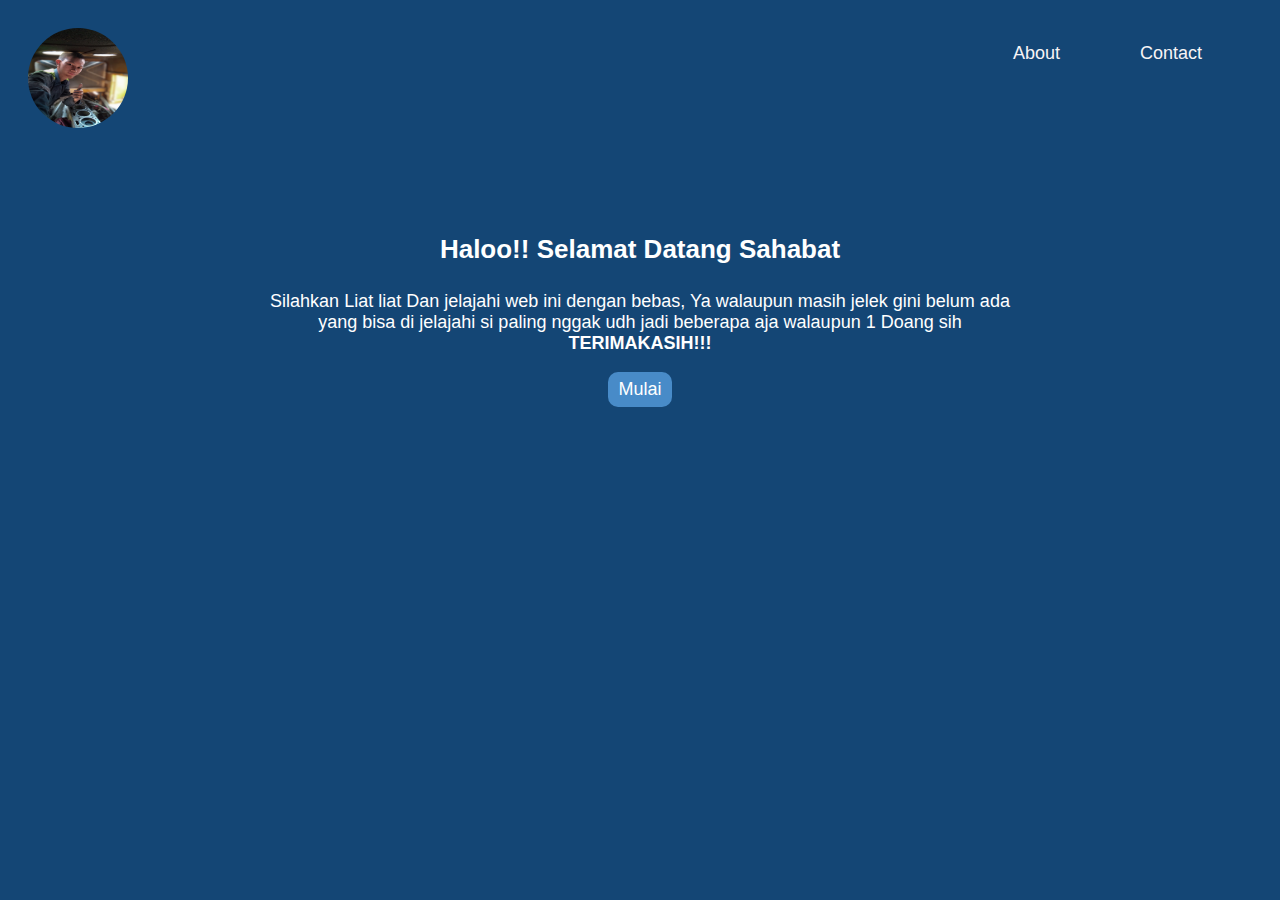
<file: index.html>
<!DOCTYPE html>
<html lang="en">
    <head>
        <meta charset="UTF-8"/>
        <meta name="viewport" content="width=device-width, initial-scale=1.0"/>
        <title>mywebsite</title>
        <link rel="stylesheet" href="style.css">
    </head>
    <body>
        <div class="was">
            <Nav class="war">
                <div class="brand">
                    <img src="./public/asset/theo1.jpeg" alt="my profil">
                </div>
                <ul class="navi">
                    <li><a href="./public/about.html">About</a></li>
                    <li><a href="./public/contact.html">Contact</a></l>
                </ul>
            </Nav>
        </div>
        <div class="isi">
            <main class="re">
                <div class="k">
                    <h3>Haloo!! Selamat Datang Sahabat </h3>
                    <p>Silahkan Liat liat Dan jelajahi web ini dengan bebas, 
                        Ya walaupun masih jelek gini belum ada yang bisa di jelajahi si paling nggak 
                        udh jadi beberapa aja walaupun 1 Doang sih <b>TERIMAKASIH!!!</b></p>
                    <a class="btc" href="./public/start.html">Mulai</a>
                </div>
            </main>
        </div>
    </body>

</htm>
</file>
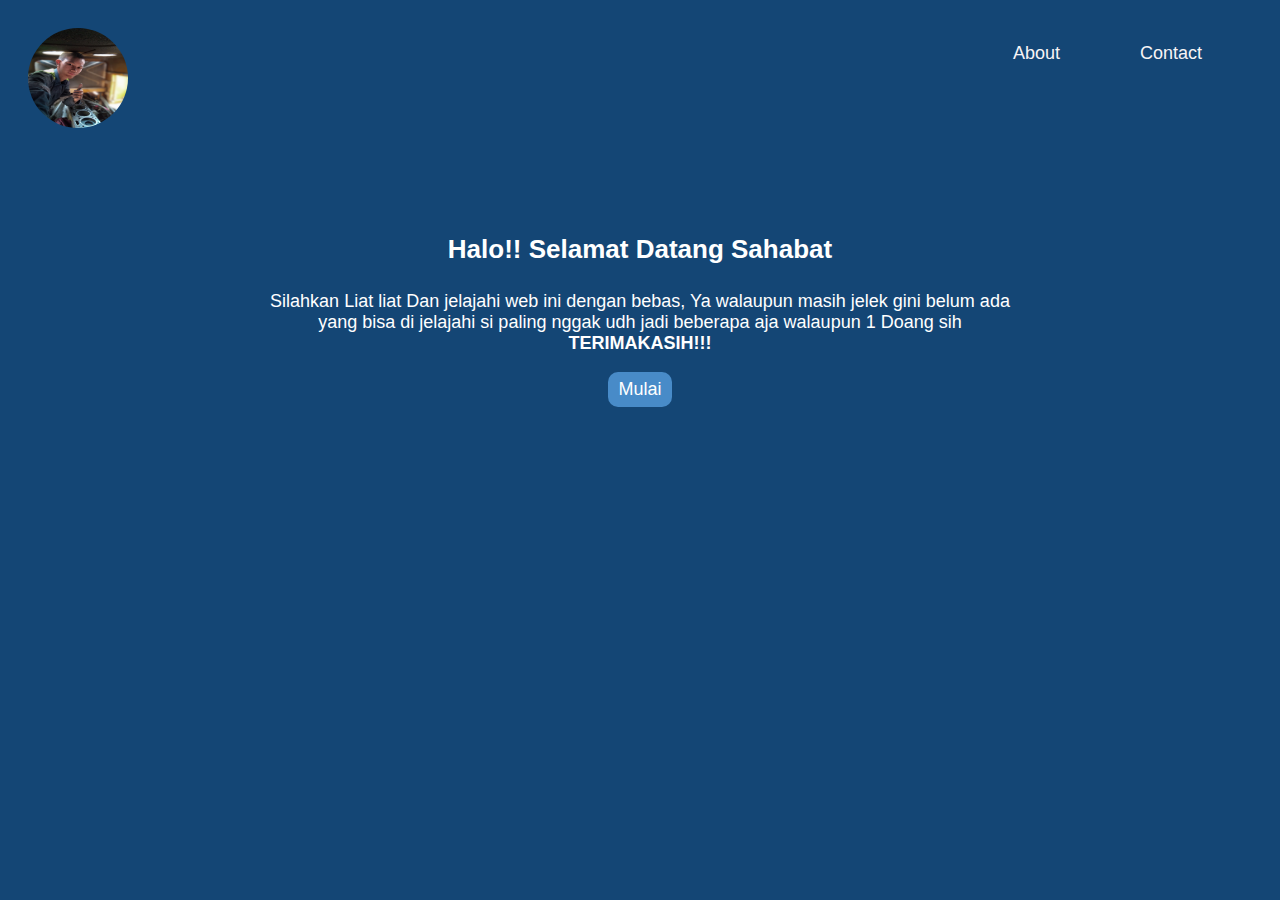
<file: TentangTheo/index.html>
<!DOCTYPE html>
<html lang="en">
    <head>
        <meta charset="UTF-8"/>
        <meta name="viewport" content="width=device-width, initial-scale=1.0"/>
        <title>mywebsite</title>
        <link rel="stylesheet" href="style.css">
    </head>
    <body>
        <div class="was">
            <Nav class="war">
                <div class="brand">
                    <img src="./public/asset/theo1.jpeg" alt="my profil">
                </div>
                <ul class="navi">
                    <li><a href="./public/about.html">About</a></li>
                    <li><a href="./public/contact.html">Contact</a></l>
                </ul>
            </Nav>
        </div>
        <div class="isi">
            <main class="re">
                <div class="k">
                    <h3>Halo!! Selamat Datang Sahabat </h3>
                    <p>Silahkan Liat liat Dan jelajahi web ini dengan bebas, 
                        Ya walaupun masih jelek gini belum ada yang bisa di jelajahi si paling nggak 
                        udh jadi beberapa aja walaupun 1 Doang sih <b>TERIMAKASIH!!!</b></p>
                    <a class="btc" href="./public/start.html">Mulai</a>
                </div>
            </main>
        </div>
    </body>

</htm>
</file>
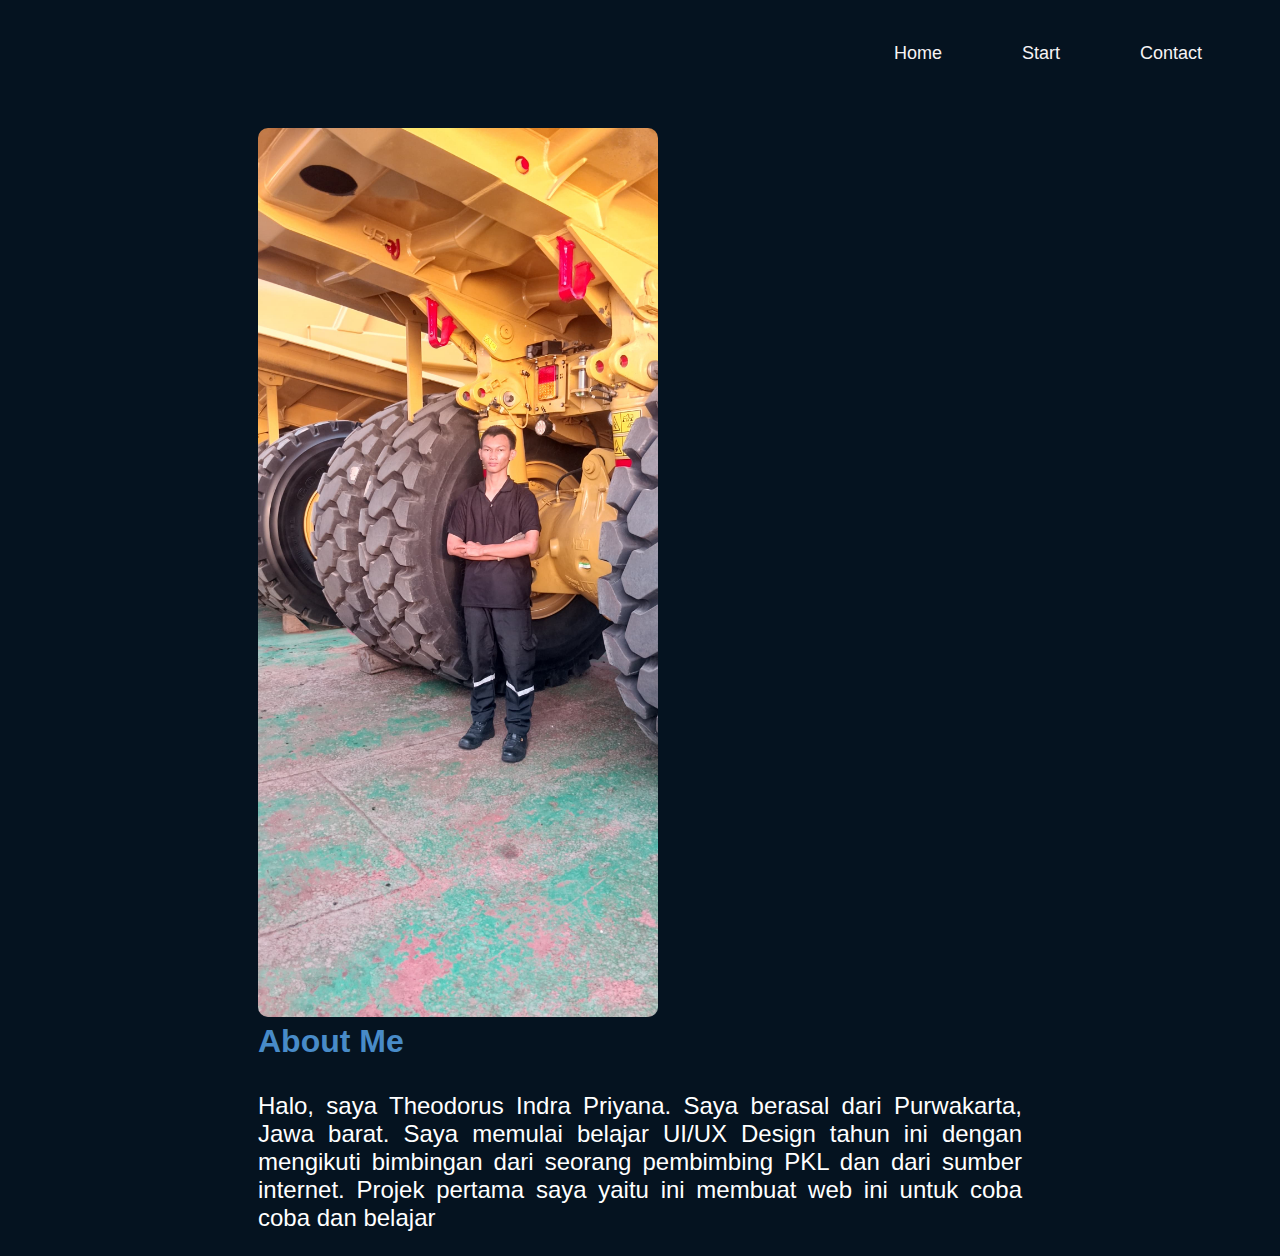
<file: public/about.html>
<!DOCTYPE html>
<html lang="en">
<head>
    <meta charset="UTF-8">
    <meta name="viewport" content="width=device-width, initial-scale=1.0">
    <title>Aboutme</title>
    <link rel="stylesheet" href="./about.css">
</head>
<body>
    <div class="was">
        <Nav class="war">
            <div class="brand">

            </div>
            <ul class="navi">
                <li><a href="../index.html">Home</a></li>
                <li><a href="./start.html">Start</a></li>
                <li><a href="./contact.html">Contact</a></l>
            </ul>
        </Nav>
    </div>  
    <div class="isi">
        <div class="gam">
            <img src="./asset/theo2.jpeg" alt="syuahid">
        </div>
        <h3 class="heading">About Me </h3>
        <p class="s">Halo, saya Theodorus Indra Priyana. Saya berasal dari Purwakarta, Jawa barat. 
            Saya memulai belajar UI/UX Design tahun ini dengan mengikuti 
            bimbingan dari seorang pembimbing PKL dan dari sumber internet. Projek pertama 
             saya yaitu ini membuat web ini untuk coba coba dan belajar</p>
    </div>
</body>
</html>
</file>
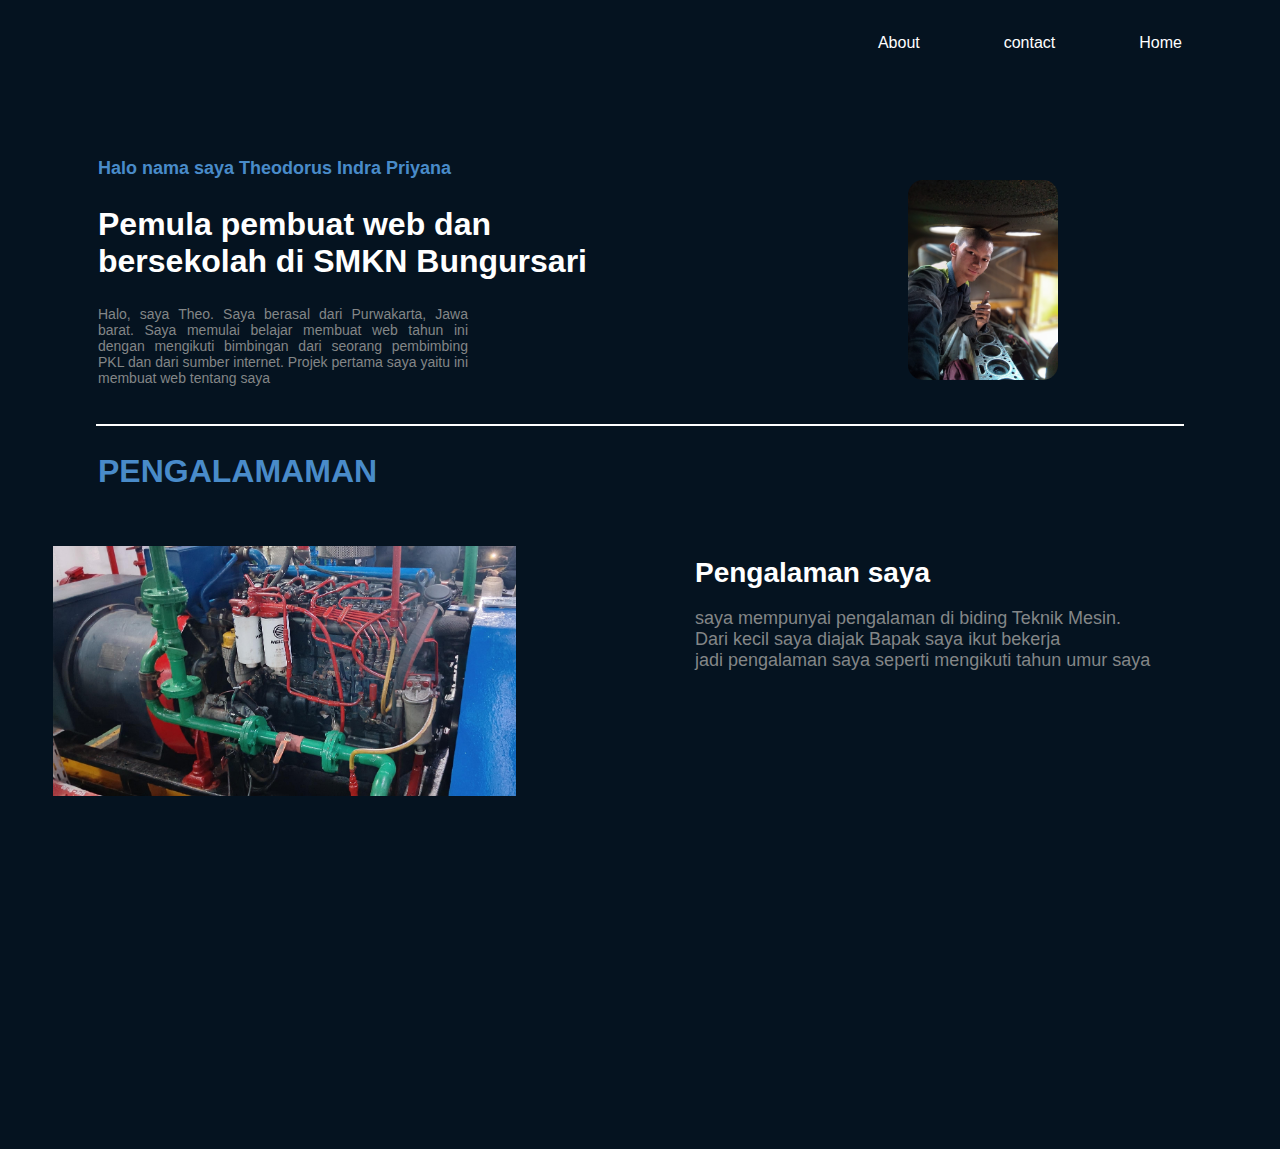
<file: public/start.html>
<!DOCTYPE html>
<html lang="en">  
    <head>
        <meta charset="UTF-8"/>
        <title>Start</title>
        <link rel="stylesheet" href="./start.css">
    </head>
    <body>
        <header>
            <nav>
                
                <ul>
                    <li><a href="./about.html">About</a></li>
                    <li><a href="./contact.html">contact</a></li>
                  <li><a href="../index.html">Home</a></li>
                    
                </ul>
            </nav>
            
        </header>

        <main>
            <section class="cas">
                <h4>Halo nama saya Theodorus Indra Priyana</h4>
                <h2>Pemula pembuat web dan<br/> bersekolah di SMKN Bungursari</h2>
                <p>Halo, saya Theo. Saya berasal dari Purwakarta, Jawa barat. Saya memulai belajar membuat web tahun ini dengan mengikuti bimbingan dari seorang pembimbing PKL dan dari sumber internet. Projek pertama saya yaitu ini membuat web tentang saya</p>
                <img src="./asset/theo1.jpeg" alt="profil">
            </section>

            <section class="grs">
                <hr>
                    <h2>PENGALAMAMAN </h2>
                    <div class="gah">
                        <h4>Pengalaman saya</h4>
                    <img class="mok" src="./asset/mesin1.jpeg" alt="">
                    </div>
                    <p>saya mempunyai pengalaman di biding Teknik Mesin. <br> Dari kecil saya diajak Bapak saya ikut bekerja <br> jadi pengalaman saya seperti mengikuti tahun umur saya </p>
            </section>
        </main>
    </body>
</html>
</file>
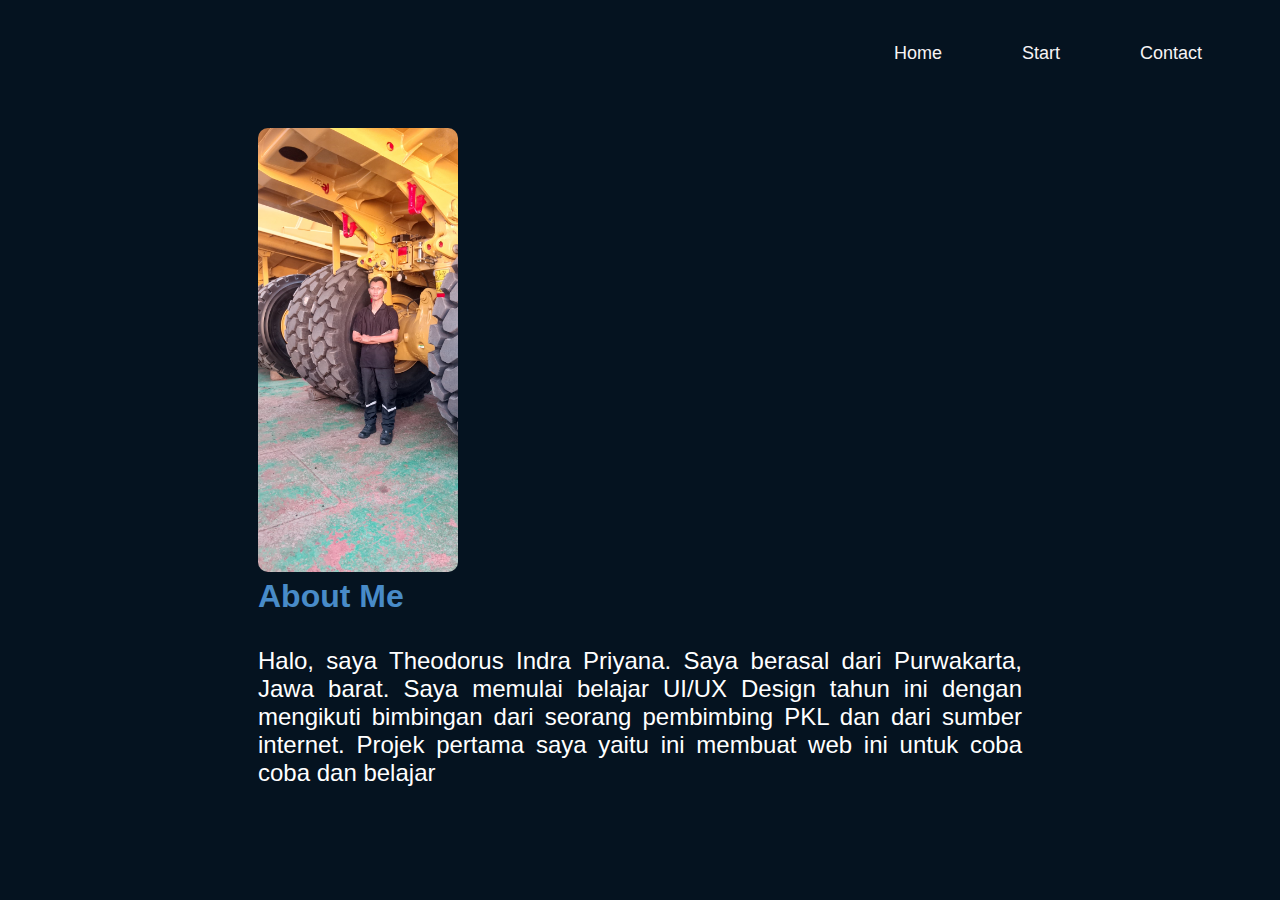
<file: TentangTheo/public/about.html>
<!DOCTYPE html>
<html lang="en">
<head>
    <meta charset="UTF-8">
    <meta name="viewport" content="width=device-width, initial-scale=1.0">
    <title>Aboutme</title>
    <link rel="stylesheet" href="./about.css">
</head>
<body>
    <div class="was">
        <Nav class="war">
            <div class="brand">

            </div>
            <ul class="navi">
                <li><a href="../index.html">Home</a></li>
                <li><a href="./start.html">Start</a></li>
                <li><a href="./public/contact.html">Contact</a></l>
            </ul>
        </Nav>
    </div>  
    <div class="isi">
        <div class="gam">
            <img src="./asset/theo2.jpeg" alt="syuahid">
        </div>
        <h3 class="heading">About Me </h3>
        <p class="s">Halo, saya Theodorus Indra Priyana. Saya berasal dari Purwakarta, Jawa barat. 
            Saya memulai belajar UI/UX Design tahun ini dengan mengikuti 
            bimbingan dari seorang pembimbing PKL dan dari sumber internet. Projek pertama 
             saya yaitu ini membuat web ini untuk coba coba dan belajar</p>
    </div>
</body>
</html>
</file>
<file: style.css>
body{
    background-color: #144675;
}
.was{
    display: flex;
    justify-content: center;
}
.k{
    margin-top: 100px   ;
    justify-content: space-between;
    padding: 10px;
    text-align: center;
}
.btc{
    text-decoration: none;
    color: #fff;
    font-size: 18px;
    font-family: Verdana, Geneva, Tahoma, sans-serif;
    display: inline-block;
    background-color: #488BC8;
    padding: 7px 10px;
    border-radius: 10px;
}
.k{
    align-items: center;
}
.isi h3{
    color: #fff;
    font-size: 26px;
    font-family: 'Trebuchet MS', 'Lucida Sans Unicode', 'Lucida Grande', 'Lucida Sans', Arial, sans-serif;
}
.isi p{
    color: #fff;
    font-size: 18px;
    text-align: center;
    margin-left: 250px;
    margin-right: 250px;
    float: none;
    font-family: 'Trebuchet MS', 'Lucida Sans Unicode', 'Lucida Grande', 'Lucida Sans', Arial, sans-serif;
}
.brand img  {
    height: 100px;
    width: 100px;
    border-radius: 50px;
}
.war{
    display: flex;
    font-size: 15px;
    padding: 20px;
    justify-content: space-between;
    width: 100%;
    height: 50px;
}
.navi{
    display: flex;
    padding: 10px;
    justify-content: center;
    align-items: center;
}
.navi li{
    list-style-type: none;
    padding: 40px;
}
.navi li a{
    color: rgb(247, 244, 245);
    font-size: 18px;
    text-decoration: none;
    font-family: 'Trebuchet MS', 'Lucida Sans Unicode', 'Lucida Grande', 'Lucida Sans', Arial, sans-serif;
}
.navi li a:hover{
    background-color: #488BC8;
    color: #fff;
    border-radius: 5px;

    transition: all .3s ease-out;
}
.nas{
    text-align: center;
    padding: 100px 20px;
    background-color: #f0f0f0;
}
.nas h1{
    font-size: 3em;
    margin-bottom: 20px;
}
.nas p{
    font-size: 1.2em;
    margin-bottom: 30px;
}

.btn{
    display: inline-block;
    padding: 10px 20px;
    background-color: #333;
    color: #fff;
    text-decoration: none;
    border-radius: 10px;
}
</file>
<file: TentangTheo/style.css>
body{
    background-color: #144675;
}
.was{
    display: flex;
    justify-content: center;
}
.k{
    margin-top: 100px   ;
    justify-content: space-between;
    padding: 10px;
    text-align: center;
}
.btc{
    text-decoration: none;
    color: #fff;
    font-size: 18px;
    font-family: Verdana, Geneva, Tahoma, sans-serif;
    display: inline-block;
    background-color: #488BC8;
    padding: 7px 10px;
    border-radius: 10px;
}
.k{
    align-items: center;
}
.isi h3{
    color: #fff;
    font-size: 26px;
    font-family: 'Trebuchet MS', 'Lucida Sans Unicode', 'Lucida Grande', 'Lucida Sans', Arial, sans-serif;
}
.isi p{
    color: #fff;
    font-size: 18px;
    text-align: center;
    margin-left: 250px;
    margin-right: 250px;
    float: none;
    font-family: 'Trebuchet MS', 'Lucida Sans Unicode', 'Lucida Grande', 'Lucida Sans', Arial, sans-serif;
}
.brand img  {
    height: 100px;
    width: 100px;
    border-radius: 50px;
}
.war{
    display: flex;
    font-size: 15px;
    padding: 20px;
    justify-content: space-between;
    width: 100%;
    height: 50px;
}
.navi{
    display: flex;
    padding: 10px;
    justify-content: center;
    align-items: center;
}
.navi li{
    list-style-type: none;
    padding: 40px;
}
.navi li a{
    color: rgb(247, 244, 245);
    font-size: 18px;
    text-decoration: none;
    font-family: 'Trebuchet MS', 'Lucida Sans Unicode', 'Lucida Grande', 'Lucida Sans', Arial, sans-serif;
}
.navi li a:hover{
    background-color: #488BC8;
    color: #fff;
    border-radius: 5px;

    transition: all .3s ease-out;
}
.nas{
    text-align: center;
    padding: 100px 20px;
    background-color: #f0f0f0;
}
.nas h1{
    font-size: 3em;
    margin-bottom: 20px;
}
.nas p{
    font-size: 1.2em;
    margin-bottom: 30px;
}

.btn{
    display: inline-block;
    padding: 10px 20px;
    background-color: #333;
    color: #fff;
    text-decoration: none;
    border-radius: 10px;
}
</file>
<file: public/about.css>
body{
    background-color: #051320;
}
.was{
    display: flex;
    justify-content: center;
}
.war{
    display: flex;
    font-size: 15px;
    padding: 20px;
    justify-content: space-between;
    width: 100%;
    height: 50px;
}
.navi{
    display: flex;
    padding: 10px;
    justify-content: center;
    align-items: center;
}
.navi li{
    list-style-type: none;
    padding: 40px;
}
.navi li a{
    color: rgb(247, 244, 245);
    font-size: 18px;
    text-decoration: none;
    font-family: Arial, Helvetica, sans-serif;
}
.navi li a:hover{
    background-color: #488BC8;
    color: #fff;
    border-radius: 5px;

    transition: all .3s ease-out;
}
.heading{
    color: #488BC8; 
    font-size: 32px;
    font-family: 'Trebuchet MS', 'Lucida Sans Unicode', 'Lucida Grande', 'Lucida Sans', Arial, sans-serif;
}
.saa{
    color: #fff;
    font-family: 'Roboto' sans-serif;
    font-size: 16px;
    text-align: center;
    width: 500px;
    margin-top: -30px;

}
.gam img{
    position: relative;
    border-radius: 10px;
    width: 400px;
    height: auto;
    top: 30px;
    left: 250px;
}
.isi h3{
    text-align: left;
    margin-left: 250px;
    margin-right: 250px;
}
.isi p{
    text-align: justify;
    color: #fff;
    font-size: 24px;
    font-family: Arial, Helvetica, sans-serif;
    margin-left: 250px;
    margin-right: 250px;
}
</file>
<file: public/start.css>
body{
    background-color: #051320;
}
header{
    text-align: right;
    color: #fff;
    padding: 10px;
}
nav ul{ 
    list-style: none;
}

nav ul li{
    display: inline;
    margin-right: 80px;
}
nav ul li a{
    font-family: Arial, Helvetica, sans-serif;
    color: #fff;
    text-decoration: none;

}
.cas{
    text-align: none;
}
.cas h4{
    font-size: 18px;
    font-family: Helvetica, sans-serif ;
    text-align: left;
    margin-top: 80px;
    margin-left: 90px;
    color: #498BC9;
}
.cas h2{
    font-size: 32px;
    font-family: Arial, Helvetica, sans-serif;
    text-align: left;
    margin-left: 90px;
    color: #fff;
}

.cas p{
    font-size: 14px;
    font-family: Arial, Helvetica, sans-serif;
    text-align: justify;
    width: 370px;
    margin-left: 90px;
    color: #838687;
}
.cas img{
    text-align: none;
    position: relative;
    border-radius: 15px;
    height: 200px;
    top: -220px;
    left: 900px;
}
.image{
    margin-left: 20px;
    border-radius: 50%;
    overflow: hidden;
    width: 50px;
    height: 50px;
    border: 2px solid white;
}
.image img{
    display: block;
    min-height: 100%;
    min-width: 100%;
}

.grs hr{
    position: relative;
    top: -200px;
    width: 86%; /* Atur lebar garis */
    margin: 20px auto; /* Tengah-tengahkan garis dengan margin otomatis */
    border: none; /* Hilangkan border default */
    height: 2px; /* Tinggi garis */
    background-color: #fff; /* Warna garis */
}
.grs h2{
    position: relative;
    top: -200px;
    font-size: 32px;
    font-family: Arial, Helvetica, sans-serif;
    text-align: left;
    margin-left: 90px;
    color: #498BC9;
}
.grs .gah h4{
    font-size: 28px;
    font-family: Arial, Helvetica, sans-serif;
    position: relative;
    top: -170px;
    left: 687px;
    text-align: none;
    margin-right: 90px;
    color: #fff;
}
.grs .gah img{
    position: relative;
    top: -250px;
    margin-left: 45px;
    height: 250px;
    width: auto;
}
.grs p{
    font-size: 18px;
    font-family: Arial, Helvetica, sans-serif;
    position: relative;
    top: -460px;
    left: 687px;
    color: #838687;
}
</file>
<file: TentangTheo/public/about.css>
body{
    background-color: #051320;
}
.was{
    display: flex;
    justify-content: center;
}
.war{
    display: flex;
    font-size: 15px;
    padding: 20px;
    justify-content: space-between;
    width: 100%;
    height: 50px;
}
.navi{
    display: flex;
    padding: 10px;
    justify-content: center;
    align-items: center;
}
.navi li{
    list-style-type: none;
    padding: 40px;
}
.navi li a{
    color: rgb(247, 244, 245);
    font-size: 18px;
    text-decoration: none;
    font-family: Arial, Helvetica, sans-serif;
}
.navi li a:hover{
    background-color: #488BC8;
    color: #fff;
    border-radius: 5px;

    transition: all .3s ease-out;
}
.heading{
    color: #488BC8; 
    font-size: 32px;
    font-family: 'Trebuchet MS', 'Lucida Sans Unicode', 'Lucida Grande', 'Lucida Sans', Arial, sans-serif;
}
.saa{
    color: #fff;
    font-family: 'Roboto' sans-serif;
    font-size: 16px;
    text-align: center;
    width: 500px;
    margin-top: -30px;

}
.gam img{
    position: relative;
    border-radius: 10px;
    width: 200px;
    height: auto;
    top: 30px;
    left: 250px;
}
.isi h3{
    text-align: left;
    margin-left: 250px;
    margin-right: 250px;
}
.isi p{
    text-align: justify;
    color: #fff;
    font-size: 24px;
    font-family: Arial, Helvetica, sans-serif;
    margin-left: 250px;
    margin-right: 250px;
}
</file>
